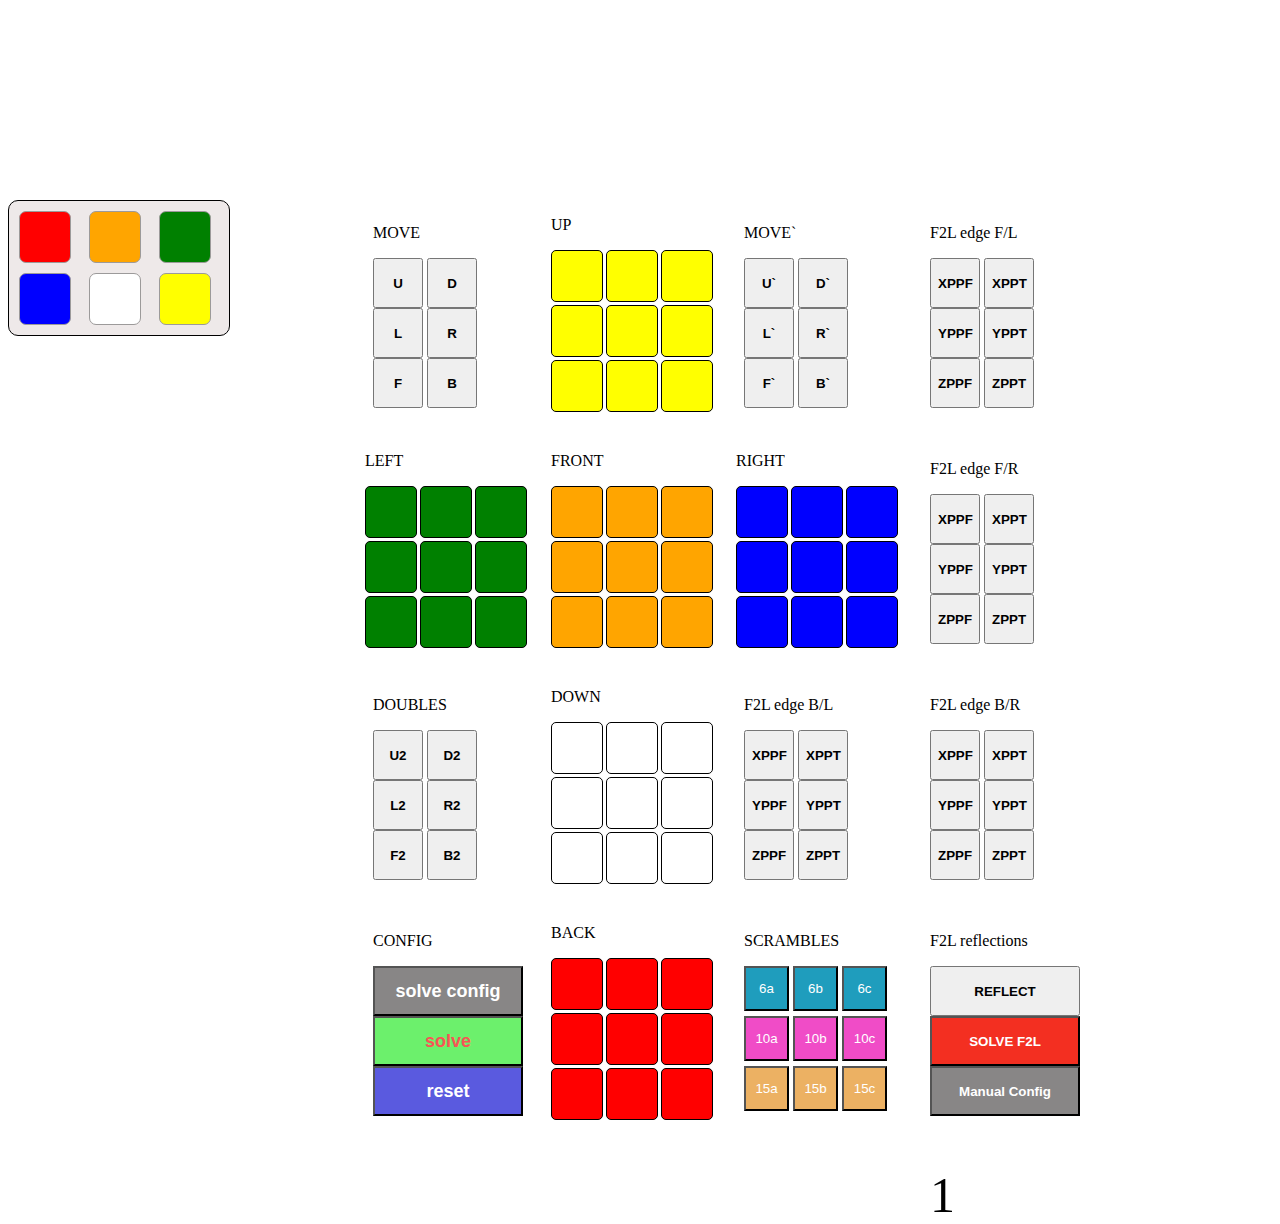
<file: spare/index.html>
<!DOCTYPE html>
    <html>
        <head>
         


             <link rel="stylesheet" type="text/css" href="style.css">

          
            <title> Cube Solver II</title>
        </head>
        
        <header>
    
         
        </header>
        <body>



          <!-- ALGORITHM MODAL-->
<div class="color-palette-container">
  <div class="color-modal">
<div id="red" class="color-div"></div>
<div id="orange" class="color-div"></div>
<div id="green" class="color-div"></div>
<div id="blue" class="color-div"></div>
<div id="white" class="color-div"></div>
<div id="yellow" class="color-div"></div>
  </div>
  </div>






<!-- ALGORITHM MODAL-->
<div class="algorithm-modal-container">
<div class="algorithm-modal">
  <p id="modal-para"></p>
</div>
</div>

<!-- scrambled case input-->
<div class="scramble-modal-container">
  <label for="scramble-input">Paste Scramble</label>
<input type="text" id="scramble-input">
<button class="scramble-btn">Execute scramble</button>
  </div>



                          <!-- MAIN  CONTAINER-->
          <div class="container">

          <!-- face rotation buttons DEFAULT-->
            <div class="config-container">
              <p class="config">MOVE</p>
              <div class="config-div">
                <button id="u-btn" class="face-rotate-btn">U</button>
                <button  id="d-btn"  class="face-rotate-btn">D</button>
                <button  id="l-btn"  class="face-rotate-btn">L</button>
                <button  id="r-btn"  class="face-rotate-btn">R</button>
                <button  id="f-btn"  class="face-rotate-btn">F</button>
                <button  id="b-btn"  class="face-rotate-btn">B</button>
              </div>
            </div>

              <!-- FACE -->
            <div class="face-div">
              <p class="face-name">UP</p>
              <div id="up-face" class="face-element"></div>
            </div>

            <!-- face rotation buttons PRIME-->
            <div class="config-container">
              <p class="config">MOVE`</p>
              <div class="config-div">
                <button id="u-prime-btn" class="face-rotate-prime-btn">U`</button>
                <button  id="d-prime-btn"  class="face-rotate-prime-btn">D`</button>
                <button  id="l-prime-btn"  class="face-rotate-prime-btn">L`</button>
                <button  id="r-prime-btn"  class="face-rotate-prime-btn">R`</button>
                <button  id="f-prime-btn"  class="face-rotate-prime-btn">F`</button>
                <button  id="b-prime-btn"  class="face-rotate-prime-btn">B`</button>
              </div>
            </div>


                        <!-- F2L TEST front left -->
                        <div class="config-container">
                          <p class="config">F2L edge F/L</p>
                          <div class="config-div">
                            <button id="xppf_fl" class="f2l-btn">XPPF</button>
                            <button id="xppt_fl" class="f2l-btn">XPPT</button>
                            <button id="yppf_fl" class="f2l-btn">YPPF</button>
                            <button id="yppt_fl" class="f2l-btn">YPPT</button>
                            <button id="zppf_fl" class="f2l-btn">ZPPF</button>
                            <button id="zppt_fl" class="f2l-btn">ZPPT</button>
           
                      
                          </div>
                        </div>



              <!-- FACE -->
            <div class="face-div">
              <p class="face-name">LEFT</p>
              <div id="left-face" class="face-element"></div>
            </div>

                <!-- FACE -->
            <div class="face-div">
              <p class="config">FRONT</p>
              <div id="front-face" class="face-element"></div> 
            </div>

                <!-- FACE -->
            <div class="face-div">
              <p class="face-name">RIGHT</p>
              <div id="right-face" class="face-element"></div>
            </div>

                        <!-- F2L TEST back right -->
                        <div class="config-container">
                          <p class="config">F2L edge F/R</p>
                          <div class="config-div">
                            <button id="xppf_fr" class="f2l-btn">XPPF</button>
                            <button id="xppt_fr" class="f2l-btn">XPPT</button>
                            <button id="yppf_fr" class="f2l-btn">YPPF</button>
                            <button id="yppt_fr" class="f2l-btn">YPPT</button>
                            <button id="zppf_fr" class="f2l-btn">ZPPF</button>
                            <button id="zppt_fr" class="f2l-btn">ZPPT</button>

                      
                          </div>
                        </div>



                <!-- cube rotation buttons DEFAULT-->
            <div class="config-container">
              <p class="config">DOUBLES</p>

              <div class="config-div">
                <button id="u2-btn" class="face-double-rotate-btn">U2</button>
                <button  id="d2-btn"  class="face-double-rotate-btn">D2</button>
                <button  id="l2-btn"  class="face-double-rotate-btn">L2</button>
                <button  id="r2-btn"  class="face-double-rotate-btn">R2</button>
                <button  id="f2-btn"  class="face-double-rotate-btn">F2</button>
                <button  id="b2-btn"  class="face-double-rotate-btn">B2</button>
              </div>
            </div>

                <!-- DOWN FACE -->
        
                <div class="face-div">
                  <p class="face-name">DOWN</p>
                  <div id="down-face" class="face-element"></div>  
                </div>
  

                    <!-- F2L TEST back left -->
                    <div class="config-container">
                      <p class="config">F2L edge B/L</p>
                      <div class="config-div">
                        <button id="xppf_bl" class="f2l-btn">XPPF</button>
                        <button id="xppt_bl" class="f2l-btn">XPPT</button>
                        <button id="yppf_bl" class="f2l-btn">YPPF</button>
                        <button id="yppt_bl" class="f2l-btn">YPPT</button>
                        <button id="zppf_bl" class="f2l-btn">ZPPF</button>
                        <button id="zppt_bl" class="f2l-btn">ZPPT</button>
          
                  
                      </div>
                    </div>


                        <!-- F2L TEST BUTTONS -->
                        <div class="config-container">
                          <p class="config">F2L edge B/R</p>
                          <div class="config-div">
                            <button id="xppf_br" class="f2l-btn">XPPF</button>
                            <button id="xppt_br" class="f2l-btn">XPPT</button>
                            <button id="yppf_br" class="f2l-btn">YPPF</button>
                            <button id="yppt_br" class="f2l-btn">YPPT</button>
                            <button id="zppf_br" class="f2l-btn">ZPPF</button>
                            <button id="zppt_br" class="f2l-btn">ZPPT</button>

                      
                          </div>
                        </div>
            
                                        <!-- CUBE STATE BUTTONS -->
            <div class="config-container">
              <p class="config">CONFIG</p>
              <div class="config-div">
                <button id="scramble" class="cube-state-btn">solve config</button>
                <button id="solve" class="cube-state-btn">solve</button>   
                <button id="reset" class="cube-state-btn">reset</button>
              </div>
            </div>
                <!-- BACK FACE -->
   

            <div class="face-div">
              <p class="face-name">BACK</p>
              <div id="back-face" class="face-element"></div>
            </div>



              <!-- CUBE STATE INFO -->
              <div class="config-container">
                <p class="config">SCRAMBLES</p>
                <div class="config-div">
                  <button id="six_a" class="test-scrambles six-moves">6a</button>
                  <button id="six_b" class="test-scrambles six-moves">6b</button>
                  <button id="six_c" class="test-scrambles six-moves">6c</button>
                  <button id="ten_a" class="test-scrambles ten-moves">10a</button>
                  <button id="ten_b" class="test-scrambles ten-moves">10b</button>
                  <button id="ten_c" class="test-scrambles ten-moves">10c</button>
                  <button id="fftn_a" class="test-scrambles fifteen-moves">15a</button>
                  <button id="fftn_b" class="test-scrambles fifteen-moves">15b</button>
                  <button id="fftn_c" class="test-scrambles fifteen-moves">15c</button>
                </div>
              </div>

                                      <!-- F2L REFLECTION BUTTONS -->
                                      <div class="config-container">
                                        <p class="config">F2L reflections</p>
                                        <div class="config-div">
                                          <button id="inv-btn" class="f2l-btn">REFLECT</button>
                                          <button id="solve-f2l" class="solve-f2l-btn f2l-btn">SOLVE F2L</button>
                                          <button id="manual-config" class="manual-config">Manual Config</button>
                                          <p class="moves-para" id="moves-para">0</p>
                                        </div>
                                      </div>
    

               <!-- END OF MAIN CONTAINER-->
          </div>


<!--


                  <button id="x-btn" class="cube-rotate-btn">XPPF</button>
                <button id="x-prime-btn" class="cube-rotate-prime-btn">XPPT</button>
                <button id="y-btn" class="cube-rotate-btn">YPPF</button>
                <button id="y-prime-btn" class="cube-rotate-prime-btn">YPPT</button>
                <button id="z-btn" class="cube-rotate-btn">ZPPF</button>
                <button id="z-prime-btn" class="cube-rotate-prime-btn">ZPPT</button>
                <button id="inv-btn" class="invert-F2L">INV</button>


-->








<script src="script_layout_2.js"></script>

<!-- 
NEW LAYOUT

<script src="script_layout_2.js"></script>

OLD LAYOUT 
<script src="script.js"></script>



-->
        </body>
      <footer>
       
                             
      </footer>             
    </html>


    <!--


        <div id="upper-piles-container"></div>

    -->
</file>
<file: spare/style.css>
#left-face, #right-face, #up-face, #down-face, #front-face, #back-face{width:150px; height: 150px; background-color: rgba(248, 245, 245, 0); display: grid;   grid-template-columns: auto auto auto; grid-gap: 3px; border-radius: 7px;}
.config-div{
    width:150px; height: 150px; background-color: rgba(248, 245, 245, 0);
}

.container{width: 550px; aspect-ratio: 1/1; margin: auto; display: grid; grid-gap: 20px;  grid-template-columns: auto auto auto auto; margin-top: 200px;}
.config, .face-name{display: inline-block;}

.config-container{
    display: flex;
    flex-direction: column;
    justify-content: space-around;
    padding: 8px;
}

.f2l-btn{
    width: 50px;
    height: 50px;
}
#scramble{
    background-color: rgb(136, 134, 134);  
    color: white;   
 
}
.test-scrambles{width: 45px; height: 45px; margin-bottom: 5px;}
.six-moves{color: white; background-color: rgb(31, 157, 189);}
.ten-moves{color: white; background-color: rgb(240, 76, 199);}
.fifteen-moves{color: white; background-color: rgb(236, 177, 99);}

#inv-btn{
    width: 150px; height: 50px;  font-weight: bold;   
}

#solve-f2l{width: 150px; height: 50px;
color: rgb(255, 255, 255);
background-color: rgb(243, 47, 33);
}
.manual-config{
    width: 150px; height: 50px;  font-weight: bold;  
    background-color: rgb(136, 134, 134);  
    color: white;
}
.face-rotate-btn, .face-rotate-prime-btn, .cube-rotate-btn, .cube-rotate-prime-btn, .face-double-rotate-btn, .f2l-btn{width: 50px;  height: 50px; font-weight: bold;}
.cube-state-btn{width: 150px; height: 50px; font-weight: bold; font-size: 18px;}
.moves-para{font-size: 50px;}
.face-div{width: 165px;}
.algorithm-modal-container{
    
    width: 26%;
    min-height: 12%;
    position: absolute;
    right: 100px;
    top: 100px;
    background-color:yellow;
    border: black 3px solid;
    border-radius: 15px;
    display: none;
    justify-content: center;
    align-items: center;
    padding: 10px 0px;
}

.algorithm-modal{
    position: relative;
    width: 80%;
    min-height: 30%;
    background-color: rgb(250, 252, 253);
    border-radius: 15px;
    color: black;
    font-size: 30px;
    padding: 0px 20px;
    margin: 10px;
}

.scramble-modal-container{
    width:26%;
    height: 10%;
    background-color: orange;
position: absolute;
top: 600px;
right: 100px;
display: none;
flex-direction: column;
justify-content: space-around;
align-items: center;
border-radius: 10px;
}

#scramble-input{
    font-size: 30px;
    font-weight: bold;
    margin: auto;
}

/* individual styling for cube state buttons */
#reset{background-color: rgb(90, 90, 223); color: white;}
#solve{background-color: rgb(108, 240, 108); color: rgb(247, 85, 85);}

.color-div{
    width: 50px;
    height: 50px;
    border: 1px solid rgb(156, 154, 154);
    border-radius: 7px;
}
.color-modal{
    position: absolute;
    width: 200px;
    height: fit-content;
    display: grid;
    grid-gap:10px;
    grid-template-columns: auto auto auto;
    border: 1px solid black;
    border-radius: 10px;
    padding: 10px;
    background-color: rgb(238, 233, 233);
}

#red{background-color: red;
}
#orange{background-color: orange;
}
#green{background-color: green;
}
#blue{background-color: blue;
}
#white{background-color: white;
}
#yellow{background-color: yellow;
}
</file>
